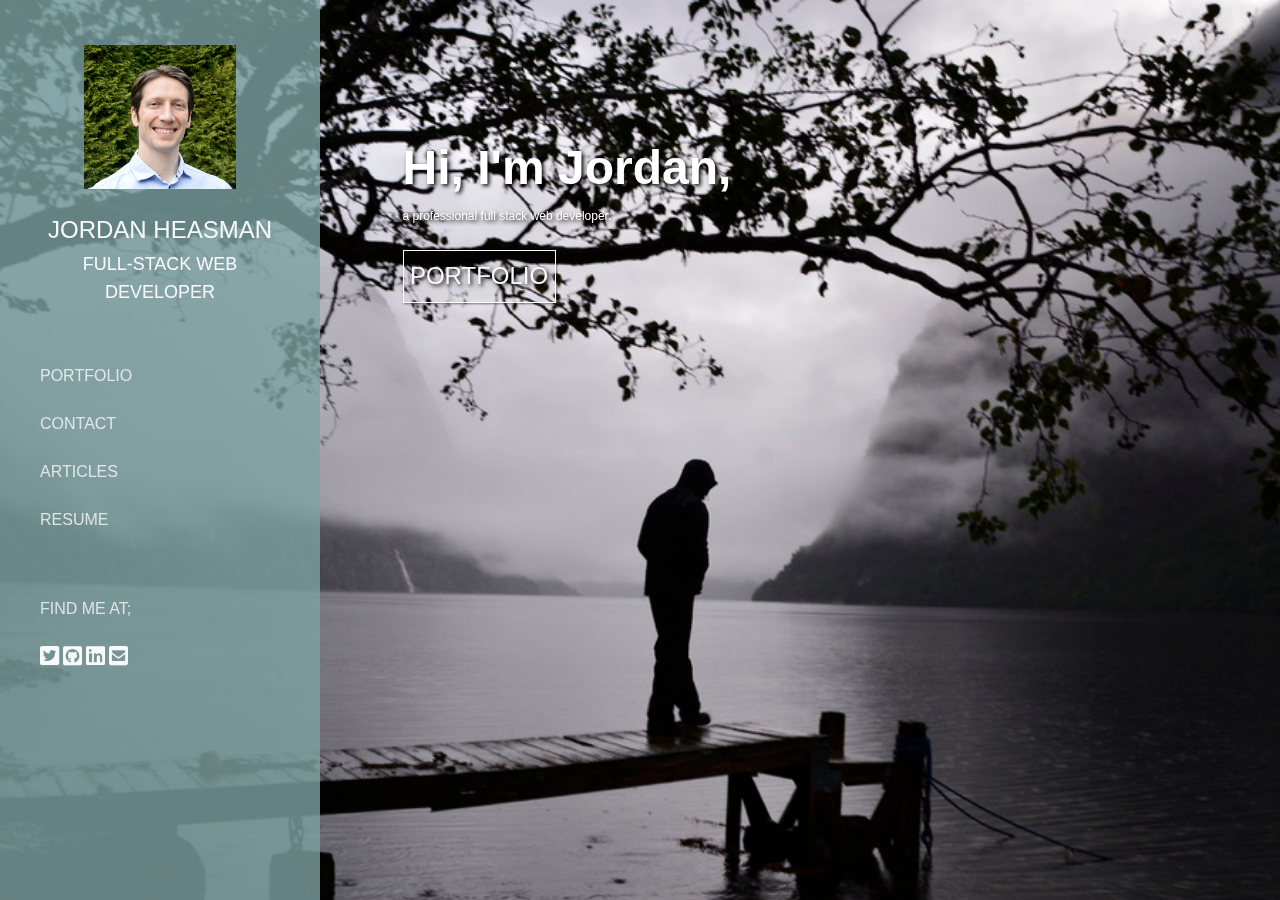
<file: index.html>
<!doctype html>
<html lang="en">

<head>
  <!-- Required meta tags -->
  <meta charset="utf-8">
  <meta name="viewport" content="width=device-width, initial-scale=1, shrink-to-fit=no">
  <link rel="icon" type="image/x-icon" href="./resources/images/favicon.png">
  
  <!-- Below imports the font awesome icons -->
  <link href="https://cdnjs.cloudflare.com/ajax/libs/font-awesome/5.15.1/css/all.min.css" rel="stylesheet">

  <!-- reset CSS -->
  <link rel="stylesheet" href="./resources/reset.css" type="text/css">

  <!-- Bootstrap CSS -->
  <link rel="stylesheet" href="https://cdn.jsdelivr.net/npm/bootstrap@4.5.3/dist/css/bootstrap.min.css"
    integrity="sha384-TX8t27EcRE3e/ihU7zmQxVncDAy5uIKz4rEkgIXeMed4M0jlfIDPvg6uqKI2xXr2" crossorigin="anonymous">

  <!-- personal stylesheet -->
  <link rel="stylesheet" href="./resources/style.css">
  
  <title>JCON3DEV Portfolio</title>
</head>

<body class="parent-home">
  <div class="continer-lg wrapper">
    <aside class="site-sidebar">
      <div class="site-sidebar-inner h-card">
        <div class="person">
          <a href="index.html" >
            <div class="person-avatar person-photo">
              <img class="avatar rounded-circle" src="resources/images/headshot.png" alt="Jordan Heasman">
            </div>
            <div class="person-content">
              <h1 class="person-title">Jordan Heasman</h1>
              <h2 class="person-subtitle">Full-Stack Web Developer</h2>
            </div>
          </a>

        </div>
        
        <nav id="toggle" class="block main-navigation">
        
          <!-- <div class="main-navigation-extended"> -->
            <div class="nav-extend-bar">
              <div class="social-icons">
                <span><a href="https://twitter.com/jordan_heasman?p=s"><i class="fab fa-twitter-square button-icon"></i></a></span>
                <span><a href="https://github.com/jcon3dev"><i class="fab fa-github-square button-icon"></i></a></span>
                <span><a href="https://www.linkedin.com/in/jordan-heasman-5b17911b2/"><i
                      class="fab fa-linkedin button-icon"></i></a></span>
                <span><a href="mailto:jconheasman@gmail.com"><i class="fas fa-envelope-square button-icon"></i></a></span>
                
              </div>
              <a href="#" class="hamburger">
                <span onclick="myFunction()"><i class="fas fa-bars"></i></span>
              </a>
            </div>
        
            <div id="test" class="dropdown-nav">
              <ul>
                <li><a href="portfolio.html">Portfolio</a></li>
                <li><a href="contact.html">Contact</a></li>
                <li><a href="https://medium.com/@jconheasman" target="_blank">Articles</a></li>
                <li><a href="https://resume.creddle.io/resume/dv7575bvyb8" target="_blank">Resume</a></li>
              </ul>
            </div>
        </nav>

        <div class="block block-social">
          <div class="block-title">Find me at;</div>
          <span><a href="https://twitter.com/jordan_heasman?p=s"><i class="fab fa-twitter-square button-icon"></i></a></span>
          <span><a href="https://github.com/jcon3dev"><i class="fab fa-github-square button-icon"></i></a></span>
          <span><a href="https://www.linkedin.com/in/jordan-heasman-5b17911b2/"><i class="fab fa-linkedin button-icon"></i></a></span>
          <span><a href="mailto:jconheasman@gmail.com"><i class="fas fa-envelope-square button-icon"></i></a></span>          
        </div>

      </div>

    </aside>
    <div class="site-main">
      <div class="landing-main-inner">
        <div class="home-section">
          <div class="home-section-inner">
            <div class="home-heading">Hi, I'm Jordan,</div>
            <h2 class="home-subheading">a professional <strong>full stack web developer.</strong>  </h2>
            <div class="home-buttons">
              <a href="portfolio.html" class="button button-outline button-white">Portfolio</a>              
            </div>
          </div>
        </div>
      </div>
      
    </div>
  </div>

  <!-- jQuery and Bootstrap Bundle (includes Popper) -->
  <script src="https://code.jquery.com/jquery-3.5.1.slim.min.js"
    integrity="sha384-DfXdz2htPH0lsSSs5nCTpuj/zy4C+OGpamoFVy38MVBnE+IbbVYUew+OrCXaRkfj"
    crossorigin="anonymous"></script>
  <script src="https://cdn.jsdelivr.net/npm/bootstrap@4.5.3/dist/js/bootstrap.bundle.min.js"
    integrity="sha384-ho+j7jyWK8fNQe+A12Hb8AhRq26LrZ/JpcUGGOn+Y7RsweNrtN/tE3MoK7ZeZDyx"
    crossorigin="anonymous"></script>

  <script src="./resources/main.js"></script>

</body>

</html>
</file>
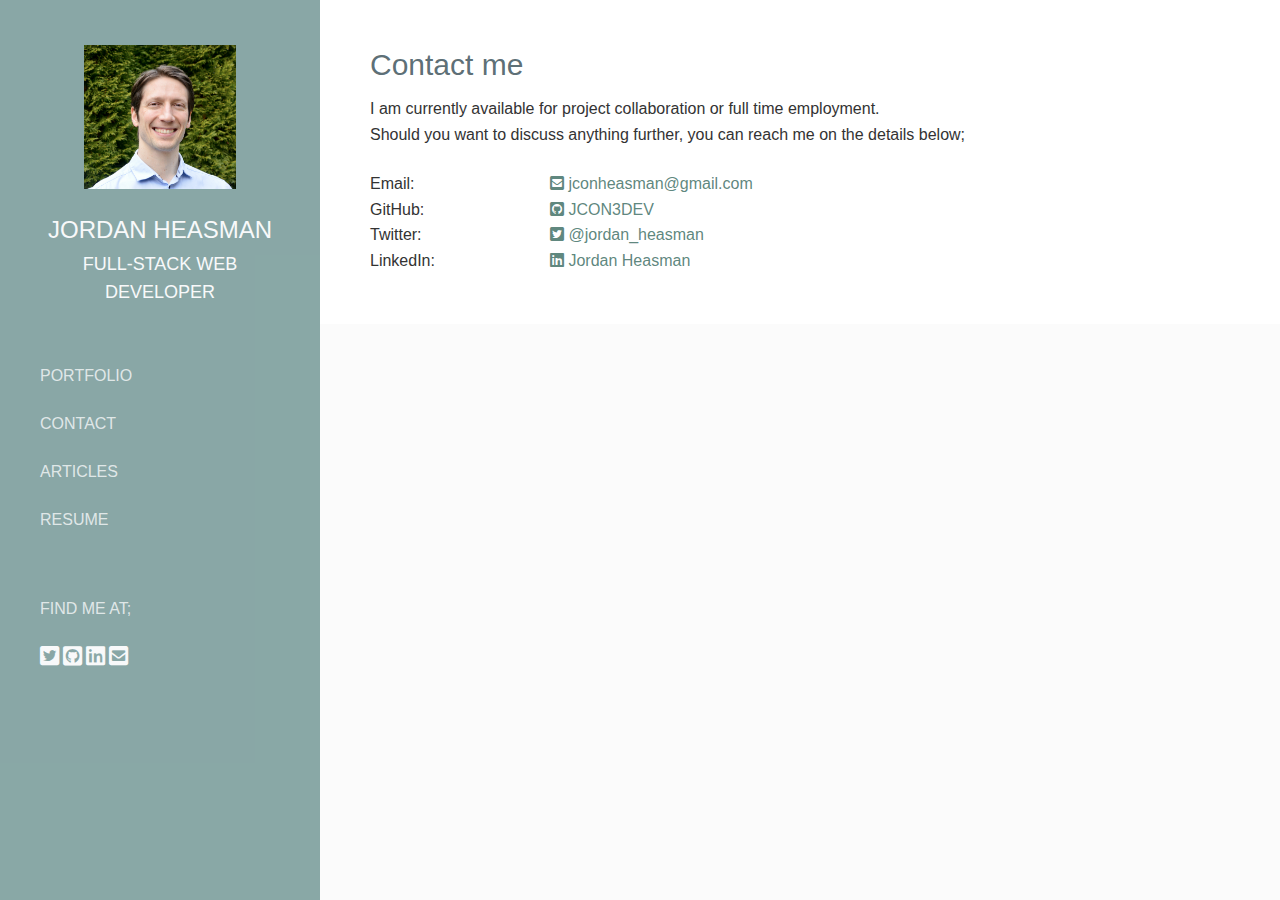
<file: contact.html>
<!DOCTYPE html>
<html>
  <head>
      <!-- Required meta tags -->
      <meta charset="utf-8">
      <meta name="viewport" content="width=device-width, initial-scale=1, shrink-to-fit=no">
      <link rel="icon" type="image/x-icon" href="./resources/images/favicon.png">

      <!-- Below imports the font awesome icons -->
      <link href="https://cdnjs.cloudflare.com/ajax/libs/font-awesome/5.15.1/css/all.min.css" rel="stylesheet">
      
      <!-- reset CSS -->
      <link rel="stylesheet" href="./resources/reset.css" type="text/css">
      
      <!-- Bootstrap CSS -->
      <link rel="stylesheet" href="https://cdn.jsdelivr.net/npm/bootstrap@4.5.3/dist/css/bootstrap.min.css"
        integrity="sha384-TX8t27EcRE3e/ihU7zmQxVncDAy5uIKz4rEkgIXeMed4M0jlfIDPvg6uqKI2xXr2" crossorigin="anonymous">
      
      <!-- personal stylesheet -->
      <link rel="stylesheet" href="./resources/style.css">
      
      <title>JCON3DEV Contact</title>
  </head>

  <body class="parent-contact">
    <div class="continer-lg wrapper">
      <aside class="site-sidebar">
        <div class="site-sidebar-inner">
          <div class="person">
            <a href="index.html" >
              <div class="person-avatar person-photo">
                <img class="avatar rounded-circle" src="resources/images/headshot.png" alt="Jordan Heasman">
              </div>
              <div class="person-content">
                <h1 class="person-title">Jordan Heasman</h1>
                <h2 class="person-subtitle">Full-Stack Web Developer</h2>
              </div>
            </a>
          </div>

          <nav id="toggle" class="block main-navigation">

              <div class="nav-extend-bar">
                <div class="social-icons">
                  <span><a href="https://twitter.com/jordan_heasman?p=s"><i class="fab fa-twitter-square button-icon"></i></a></span>
                  <span><a href="https://github.com/jcon3dev"><i class="fab fa-github-square button-icon"></i></a></span>
                  <span><a href="https://www.linkedin.com/in/jordan-heasman-5b17911b2/"><i
                        class="fab fa-linkedin button-icon"></i></a></span>
                  <span><a href="mailto:jconheasman@gmail.com"><i class="fas fa-envelope-square button-icon"></i></a></span>
                  
                </div>
                <a href="#" class="hamburger">
                  <span><i class="fas fa-bars"></i></span>
                </a>
              </div>

              <div class="dropdown-nav">
                <ul>
                  <li><a href="portfolio.html">Portfolio</a></li>
                  <li><a href="contact.html">Contact</a></li>
                  <li><a href="https://medium.com/@jconheasman" target="_blank">Articles</a></li>
                  <li><a href="https://resume.creddle.io/resume/dv7575bvyb8" target="_blank">Resume</a></li>
                </ul>
              </div>
          </nav>
          <div class="block block-social">
            <div class="block-title">Find me at;</div>
            <span><a href="https://twitter.com/jordan_heasman?p=s"><i class="fab fa-twitter-square button-icon"></i></a></span>
            <span><a href="https://github.com/jcon3dev"><i class="fab fa-github-square button-icon"></i></a></span>
            <span><a href="https://www.linkedin.com/in/jordan-heasman-5b17911b2/"><i
                  class="fab fa-linkedin button-icon"></i></a></span>
            <span><a href="mailto:jconheasman@gmail.com"><i class="fas fa-envelope-square button-icon"></i></a></span>
                        
          </div>
  
        </div>
  
      </aside>
      <div class="site-main">
        <div class="site-main-inner contact-site-main-inner">
          <div class="main-contact">
            
            <div class="main-contact-wrapper">
              <h1 class="page-title">Contact me</h1>
              <p class="">I am currently available for project collaboration or full time employment.
                <br/>
                Should you want to discuss anything further, you can reach me on the details below;
              </p>

            </div>

            <div class="contact-details">
              <ul>
                <li><p class="spacer">Email: </p><a href="mailto:jconheasman@gmail.com"><i class="fas fa-envelope-square button-icon"></i> jconheasman@gmail.com</a></li>
                <li><p class="spacer">GitHub: </p><a href="https://github.com/jcon3dev"><i class="fab fa-github-square button-icon"></i> JCON3DEV</a></li>
                <li><p class="spacer">Twitter: </p><a href="https://twitter.com/jordan_heasman?p=s"><i class="fab fa-twitter-square button-icon"></i> @jordan_heasman</a> </li>
                <li><p class="spacer">LinkedIn: </p><a href="https://www.linkedin.com/in/jordan-heasman-5b17911b2/"><i class="fab fa-linkedin button-icon"></i> Jordan Heasman</a></li>
              </ul>
            </div>
          </div> <!-- end of main-contact -->
        </div>
      </div>
    </div>
    <!-- jQuery and Bootstrap Bundle (includes Popper) -->
    <script src="https://code.jquery.com/jquery-3.5.1.slim.min.js"
      integrity="sha384-DfXdz2htPH0lsSSs5nCTpuj/zy4C+OGpamoFVy38MVBnE+IbbVYUew+OrCXaRkfj"
      crossorigin="anonymous"></script>
    <script src="https://cdn.jsdelivr.net/npm/bootstrap@4.5.3/dist/js/bootstrap.bundle.min.js"
      integrity="sha384-ho+j7jyWK8fNQe+A12Hb8AhRq26LrZ/JpcUGGOn+Y7RsweNrtN/tE3MoK7ZeZDyx"
      crossorigin="anonymous"></script>
    <script src="./resources/main.js"></script>
  
  </body>
  
  </html>
</file>
<file: resources/style.css>
/* Universal styles */
body{
  /* need general colour */
  background-color: rgba(251, 251, 251, 0.897);
  font: 16px/1.6 Roboto,Helvetica,sans-serif;
  font-weight:300;
}
/* color pallette used;
Mist; rgb(125, 163, 161, 0.8)
Reflection; rgb(52, 103, 92, 0.8)
Blue Pine: rgb(50, 72, 81, 0.8);
*/
a {
  text-decoration: none !important;
  /* experimenting with colour */
  color: #FFFFFF;
  color: #f8f9fa;
  /* color: black; */
  /* below is blue pine goes with Mist */
  /* color: rgb(50, 72, 81, 0.8); */
}
.waterfall{
  /* below is Blue Pine */
  color:rgb(50, 72, 81, 0.8);
}

.site-sidebar {
  top: 0;
  bottom: 0;
  left: 0;
  position: fixed;
  z-index: 2;
  width: 25%;
  font-size: 14px;
  /* below is blue pine goes with Mist */
  /* color: rgb(50, 72, 81, 0.8); */
  /* The colour is #f8f9fa muted to make my name stand out */
  color: rgb(248, 249, 250, 0.8);
  text-align: left;
  /* below is main colour schema link to; .tech-tags a*/
  /* background-color: rgba(145,13,13,.8); */
  /* below is waterfall */
  background-color: rgba(104, 130, 158, 0.8);
  /* below is  Thunder cloud */
  /* background-color: rgb(80, 81, 96, 0.8); */
  /* below is Wave */
  /* background-color: rgb(102, 165, 173, 0.8); */
  /* below is Forest green*/
  background-color: rgb(46, 70, 0, 0.8);
  /* below is canary yellow  Like*/
  background-color: rgb(230, 215, 42, 0.8);
  /* below is Mist */
  background-color: rgb(125, 163, 161, 0.8);
}

.site-sidebar .person {
  text-align: center;
  color: inherit;
}

.site-sidebar .site-sidebar-inner {
  /* padding: 45px 40px; */
  position: relative;
  height: 100%;
  overflow-y: hidden;
}

.site-main {
  margin-left: 25%;
}
.site-main::before {
  position: fixed;
  top: 0;
  bottom: 0;
  left: 0;
  right: auto;
  content: " ";
  display: block;
  width: 25%;
  /* below is the artiscic black and white image */
  background: url('https://images.unsplash.com/photo-1604644799578-2ff290e38029?ixid=MXwxMjA3fDB8MHxwaG90by1wYWdlfHx8fGVufDB8fHw%3D&ixlib=rb-1.2.1&auto=format&fit=crop&w=1950&q=80') top center no-repeat #bababa;
  background-size: cover;
}

.home-section {
  position: fixed;
  top: 0;
  bottom: 0;
  left: 0;
  right: 0;
  z-index: 1;
  background-image: url("./images/NorwayDocWalk.jpeg");
  height: 100%;
  background-position: center;
  background-repeat: no-repeat;
  background-size: cover;
  /* below is reflection of vancouver image */
  /* background: url('https://images.unsplash.com/photo-1545469044-68715f789051?ixlib=rb-1.2.1&ixid=eyJhcHBfaWQiOjEyMDd9&auto=format&fit=crop&w=1950&q=80') top center no-repeat #bababa; */
  color: #fff;
  padding-left: 110px;
  padding-top: 130px;
  text-shadow: 1px 1px 2px rgba(0,0,0,.6);
  font-size: 12px;
}

.home-section .home-section-inner {
  max-width: 840px;
  margin-left: 25%;
}

.home-section .home-buttons .button-outline {
  display: inline-block;
  margin-top: 1.5rem;
  padding: .4rem .4rem;
  border: 1px solid white;
  box-shadow: 1px 1px 2px rgba(0,0,0,.47);
  font-size: 1.5rem;
  font-weight: 300;
  text-decoration: none;
  text-transform: uppercase;
}

.home-heading{
  font-size: 3rem;
  font-weight: 600;
}

.avatar {
  max-width: 152px;
  padding-bottom: 1rem;
}

.portfolio-timeline .project-image img, .portfolio-timeline .project-image video {
  width: 100%;
  max-height: 500px;
}

.main-navigation, .block-title {  
  text-align: left;
  text-transform: uppercase;
  line-height: 2.5em;

  margin-bottom: 1rem;
  font-size: 1rem;
}
.main-navigation {
  /* =========== confirm this horz margin========================= */
  margin: 45px 0px;
  font-size: 16px;
  line-height: 3rem;
  position: relative;
}
.main-navigation a {
  /* The colour is muted to make my name stand out */
  /* color: #f8f9fa; */
  color: rgb(248, 249, 250, 0.8);
}
.person .person-content .person-title {
  font-size: 24px;
  font-weight: 500;
  text-transform: uppercase;
}
.person .person-content .person-subtitle {
  font-size: 18px;
  font-weight: 300;
  text-transform: uppercase;
}

.site-sidebar .nav-extend-bar i,
.site-sidebar .block-social i {
  font-size: 22px;
}

/* contact page styles */
.main-contact {
  /* max-width: 850px; */
  padding: 50px;
  background-color: #fff;
  color: #333;
}
.main-contact-wrapper .page-title {
  margin-bottom: 1rem;
  /* color: #555; */
  /* below is Blue Pine */
  color:rgb(50, 72, 81, 0.8);
}
/* .contact-details {
  margin-top:1.5rem;
  width: 80%;
} */
li p{
  display: inline-block;
}
.spacer{
  width: 180px;
}
.contact-details {
  margin-top:1.5rem;
  width: 80%;
}
.contact-details a {
  /* below is Blue Pine */
  color:rgb(50, 72, 81, 0.8);
  /* below is reflection */
  color: rgb(52, 103, 92, 0.8);
}
/*  === Portfolio styles lines 242 -304 === */

/* Hide scrollbar for Chrome, Safari and Opera */
.parent-portfolio::-webkit-scrollbar {
  display: none;
}
/* Hide scrollbar for IE, Edge and Firefox */
.parent-portfolio {
  -ms-overflow-style: none;  /* IE and Edge */
  scrollbar-width: none;  /* Firefox */
}
.page-title,
.project-title {
  font-weight: 400;
  font-size: 30px;
  line-height: 1;
  margin-bottom: .3em;
  /* below is Blue Pine */
  color:rgb(50, 72, 81, 0.8);
}

.portfolio-buttons a, .timeline a {
  /* temporary adjust later */
  /* color: rgb(131, 144, 144); */
  /* below is Blue Pine */
  color:rgb(50, 72, 81, 0.8);
}

.timeline {
  margin-left: -80px;
  margin-top:1rem;
}

.timeline>ul, .timeline>ul>li {
  margin: 0;
  padding: 0;
  /* double check this; */
  list-style: none;
}

.timeline_element {
  position: relative;
  overflow: hidden;
}

.timeline_element-content {
  /* below is Reflection */
  border-top: 1px solid rgb(52, 103, 92, 0.6);
  /* ## horizontal padding below must match .timeline_element-date ##*/
  padding: 1.5rem 0;
  margin-left: 180px;
  margin-right: 0.5rem;
  overflow: hidden;
}

.timeline_element-date {
  position: absolute;
  top: 0;
  left: 0;
  bottom: 0;
  /* should this be fixed or relative? eg 10rem */
  width: 160px;
  /* horizontal padding below must match .timeline_element-content */
  padding: 1.5rem 1rem;
  text-align: right;
  font-style: italic;
  line-height: 2rem;
  border-top: none;
  border-right: 1px solid rgb(5, 5, 5);
}

/* below currently does not work ;*/
/* .timeline.portfolio-timeline .timeline_element-content .current-project,
.timeline.portfolio-timeline .timeline_element-date .current-project {
  padding-top: 0;
  border-top: none;
} */

.portfolio-timeline .project-text {
    width: 50%;
    float: left;
}

.portfolio-timeline .project-image {
  padding-left: 2rem;
  width: 50%;
  float: left;
  text-align: center;
  /* styling question unsure if below is necessary */
  /* max-width: 350px; */
}

.portfolio-timeline .project-image img, .portfolio-timeline .project-image video {
  width: 100%;
  max-height: 500px;
  margin-top: 1.5rem;
}

.project-technologies {
  margin-top: 2rem;
}
.tech-tags{
  display:inline-block;
} 
.tech-tags.li {
  display: inline-block;
}

.tech-tags a {
  display: inline-block;
  color: #FFF;
  
  /* background-color: rgba(145,13,13,.8); */
  background-color: rgba(104, 130, 158, 0.8);
  background-color: rgb(46, 70, 0, 0.8);
  background-color: rgb(91, 200, 172, 0.8);
  /* below is reflection goes with mist */
  background-color: rgb(52, 103, 92),0.8;
  /* below is blue pine goes with Mist */
  /* background-color: rgb(50, 72, 81, 0.8); */
  background-color: rgb(125, 163, 161, 0.8);
  padding: 4px 10px;
  font-size: 13px;
  text-transform: uppercase;
}

.tech-tags >li {
  margin: 10px;
  padding: 0;
  display: contents;
}

/* == End of universal == */

/* Small devices (landscape phones, 576px and up)*/
@media (max-width: 576px) { 
  .timeline {
    margin-left: 0;
  }
  .timeline_element-date {
    padding-top: 0;
    position: relative;
    width: 100%;
    border-right: none;
    text-align: left;
    padding: 10px 0 0;
    /* below is Reflection */
    border-top: 1px solid rgb(52, 103, 92, 0.6);
    color: #999;
  }
  .timeline_element-content{
    padding-top: 15px;
    /* THIS NEEDS CORRECTING TO DISPLAY WELL */
    margin-left: 0;
    margin-right: 0;
    border-top: none;
  }
 }

 /* @media only screen and (min-width: 577px){
   .timeline_element-content .current-project  {
    padding-top: 0;
  }
 } */

/* Mobile and Tablet devices (desktops, 949px and below)*/
@media only screen and (max-width: 949px){
  .parent-home .site-main::before {
    position: fixed;
    top: 0;
    bottom: 0;
    left: 0;
    right: 0;
    display: block;
    width: auto;
    background-position: right top;
  }
  .parent-portfolio .site-main::before,
  .parent-contact .site-main::before {
    display: none;
  }

  .site-main {
    margin-left: 0;
  }

  .site-main::before {
    content: "";
    display: block;
    background-image: url('https://images.unsplash.com/photo-1604644799578-2ff290e38029?ixid=MXwxMjA3fDB8MHxwaG90by1wYWdlfHx8fGVufDB8fHw%3D&ixlib=rb-1.2.1&auto=format&fit=crop&w=1950&q=80') top center no-repeat;
    background-size: cover;
    color: black;
  }
  .site-sidebar {
    top: auto;
    bottom: auto;
    left: auto;
    right: auto;
    position: relative;
    width: auto;
    /* below keeps the bar flush to the top of screen when in mobile*/
    /* padding-top: 40px; */
    padding-bottom: 0;    
  }

  /* below hides the person info on small screens across all pages */
  .parent-contact .site-sidebar .person,
  .parent-portfolio .site-sidebar .person,
  .parent-home .site-sidebar .person {
    display: none;
  }

  .home-section {
    position: relative;
    /* below hidess the desktop image on mobile devices */
    background: 0 0;
    font-size: 10px;
    padding: 4rem 2rem;
  }
  .home-section .home-section-inner{
    margin: 0;
  }

  .main-navigation {
    padding-top: 1rem;
    text-align: right;
    display: block;
    /* border-top: 1px solid white; */
    /* border-bottom: 1px solid azure; */
    border: 1px solid rgba(255,255,255,.2);
    border-width: 1px 0;
    font-size: 14px;
    text-transform: uppercase;
    line-height: 3.5rem;

    /* CONFIRM THIS MARGIN CAUSES */
    margin: 0 1.5rem;
  } 

  .main-navigation .nav-extend-bar .social-icons {    
    float: left;
  }

  /* probable name change below */
  .hamburger {
    width: 50%;
  }
  .block-social {
    display: none;
  }
  /* below controls the trasitions animation; */
  .main-navigation.extended .dropdown-nav {
    /* CHANGE HEIGHT IF EXTRA PAGES ADDED TO NAVIGATION */
    height: 240px;
  }
  .main-navigation .dropdown-nav {
    height: 0;
    -webkit-transition: height .5s;
    transition: height .5s;
  }
  /* contact page specific styles */
  .spacer {
    width: 6rem;
  }
  .main-contact{
    padding: 2rem 1.5rem;
  }
  /* None home page stylings for small screen */
  .parent-contact .site-sidebar .person,
  .parent-portfolio .site-sidebar .person {
    display: block;
    padding-top: 32px;
    padding-bottom: 14px;
  }
  /* portfolio specific */
   .portfolio-site-main-inner {
    position: relative;
    width: 100%;
    background-color: rgba(251, 251, 251, 0.897);
  }

  .portfolio-timeline .project-text {
    width: auto;
    float: none;
  }

  .portfolio-section-inner {
    padding: 2rem 1.5rem;
  }
  .portfolio-timeline .project-image {
    padding-left: 0;
    width: 100%;
  }
}

/* Extra large devices (large desktops, 950px and up)*/
@media only screen and (min-width: 950px){
  .home-section {
    /* below is to improve readability when using Norway Picture */
    text-shadow: 2px 2px 4px #000000;
  }
  .site-sidebar .site-sidebar-inner {
  padding: 45px 40px;
  }

  /* below hides the navigation extendabl;;e bar on larger screens */
  .parent-contact .nav-extend-bar,
  .parent-portfolio .nav-extend-bar,
  .parent-home .nav-extend-bar {
    display: none;
  }
  .portfolio-section {
  max-width: 1400px;
  height: 100%;
  padding: 3.5rem 4rem;
  line-height: 1.5;
  color: black;
  /* Amend below. Temporary sizing; */
  font-size: 20px;
  }
}
</file>
